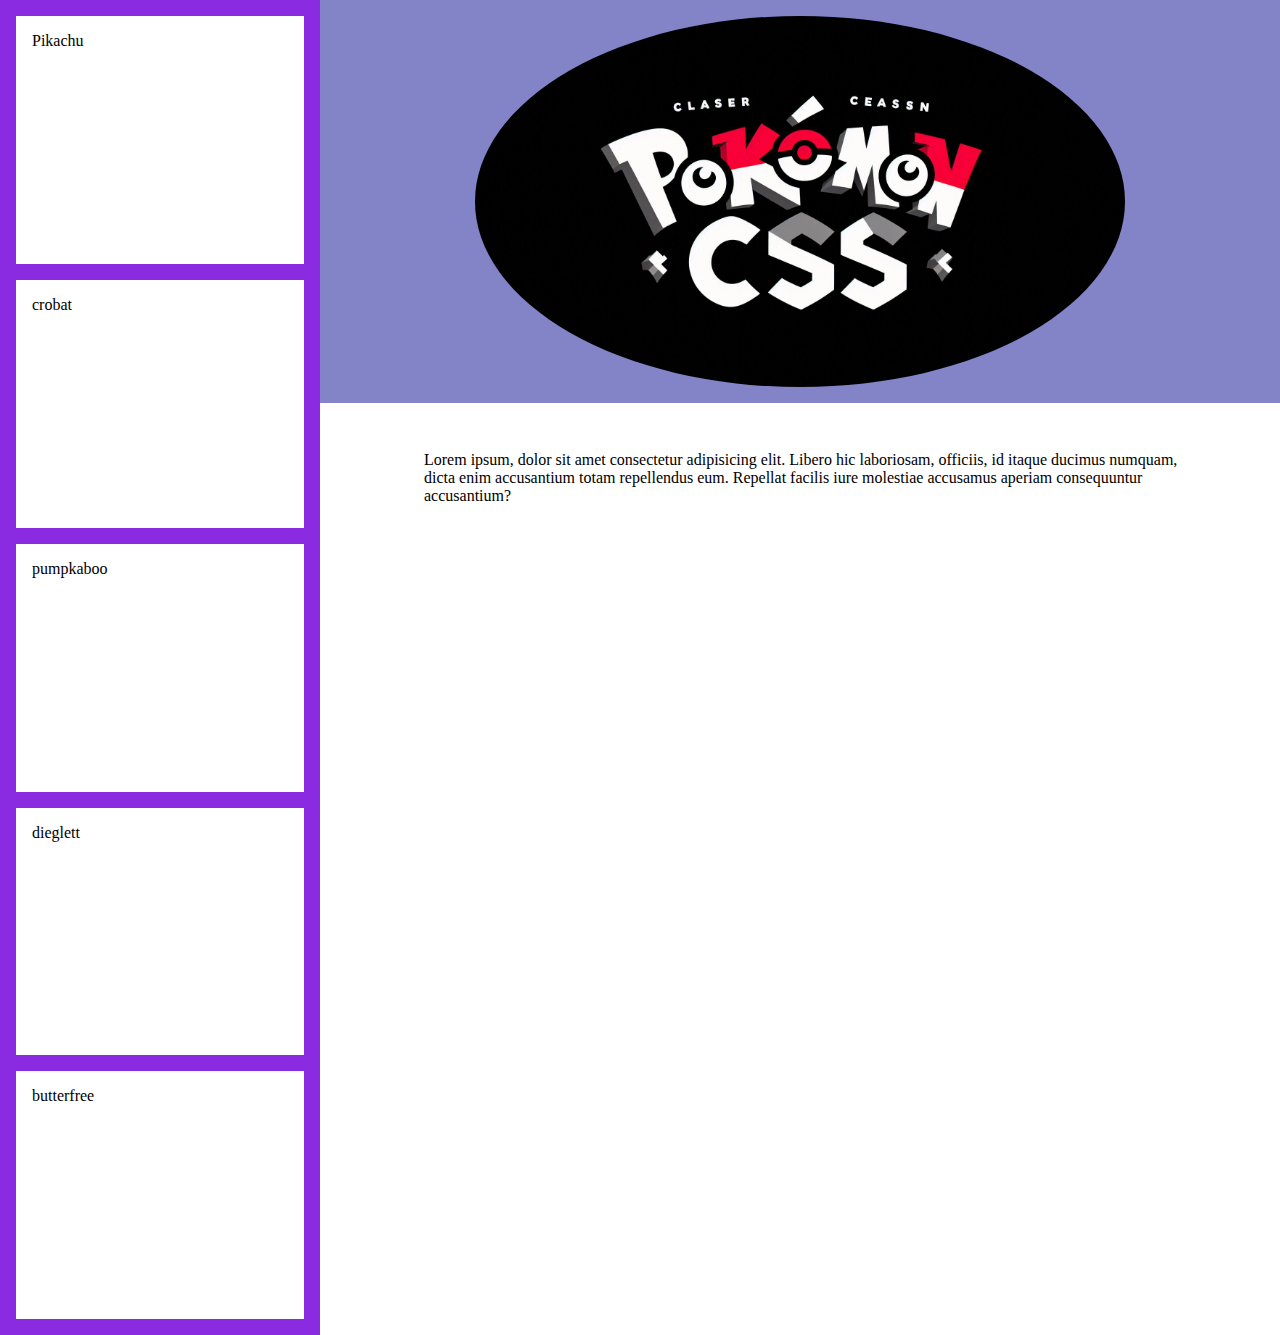
<file: flexgrid-pokemon/index.html>
<!DOCTYPE html>
<html lang="pt-br">
<head>
    <link rel="stylesheet" href="estilos.css">
    <link rel="stylesheet" href="responsividade.css">
    <meta charset="UTF-8">
    <meta name="viewport" content="width=device-width, initial-scale=1.0">
    <title>FlexGrid</title>
</head>

<body>

    <div class="header">
        <img src="img/logo.img" alt="">
        
    </div>
    <div class="sidebar">
      <div class = "item">  <a href="./pokemon-css/Pikachu/" target="alvo" rel="noopener noreferrer">Pikachu</a></div>
        <div class = "item"><a href="./pokemon-css/crobat/" target="alvo" rel="noopener noreferrer">crobat</a></div>
        <div class = "item"><a href="./pokemon-css/pumpkaboo/" target="alvo" rel="noopener noreferrer">pumpkaboo</a></div>
        <div class = "item"><a href="./pokemon-css/dieglett/" target="alvo" rel="noopener noreferrer">dieglett</a></div>
        <div class = "item"><a href="./pokemon-css/butterfree/" target="alvo" rel="noopener noreferrer">butterfree</a></div>
    </div>
    <div class="content">
        
        <iframe name ="alvo" src="principal.html"
        frameborder = "0" scrolling = "yes"
        seamless = "seamless"
        style="display:block; width:100%;
        height:100vh"></iframe>
        <!-- Redimensione a janela para mostrar recursos responsivos do CSS Grid e do CSS Flexbox! -->
    </div>
</body>
</html>
</file>
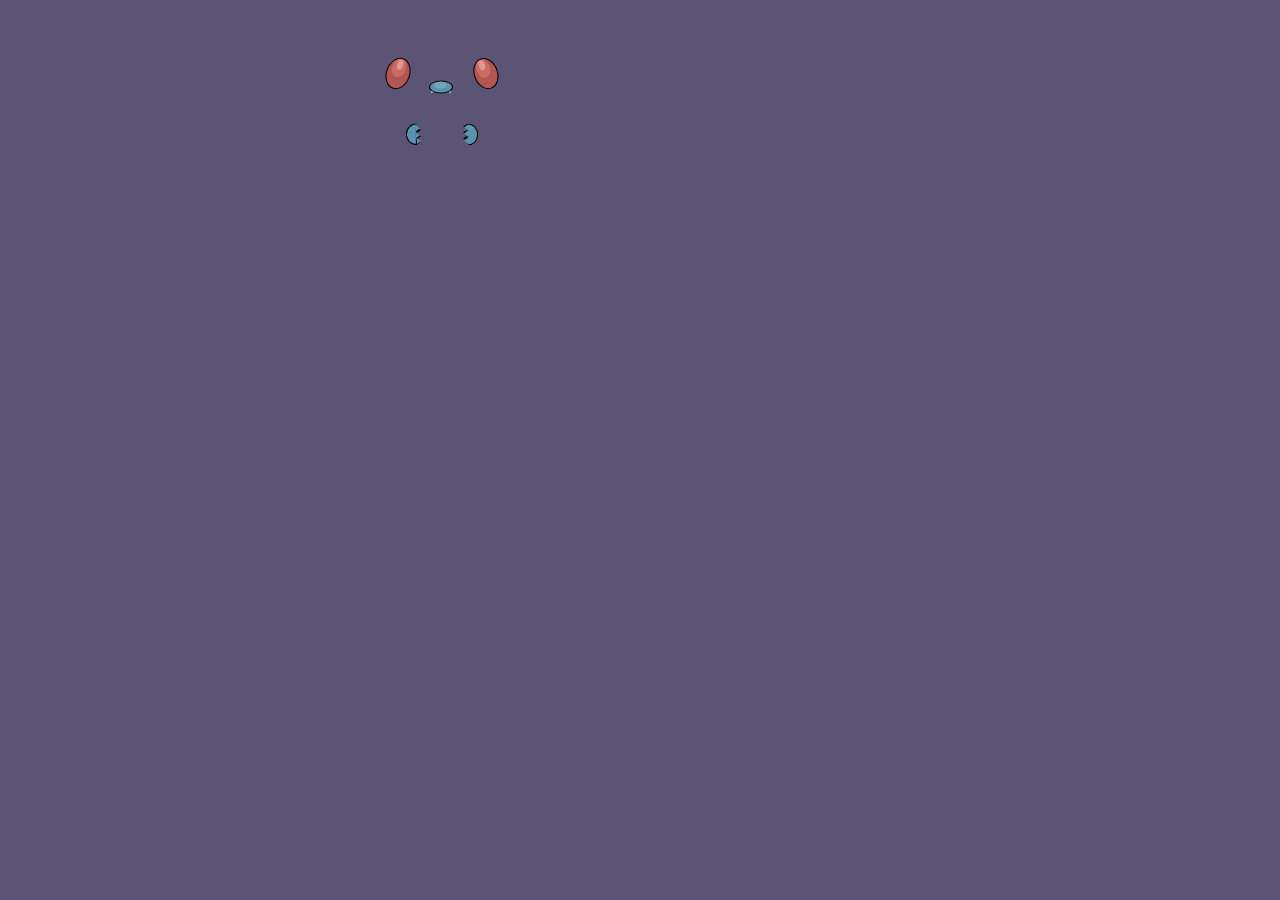
<file: flexgrid-pokemon/pokemon-css/butterfree/index.html>
<!DOCTYPE html>
<link rel="stylesheet" href="butterfree.css">
<html lang="pt-br">
<head>

    <meta charset="UTF-8">
    <meta name="viewport" content="width=device-width, initial-scale=1.0">
    <title>Document</title>
</head>
<body>
    
<div id="B12">
    <div class="eye left"></div>
    <div class="eye right"></div>
    <div class="nose"></div>
    <div class="tooth left"></div>
    <div class="tooth right"></div>
    <div class="hand left">
        <div class="fingers">
            <div class="shadow"></div>
        </div>
    </div>
    <div class="hand right">
        <div class="fingers">
            <div class="shadow"></div>
        </div>
    </div>
</div>

</body>
</html>
</file>
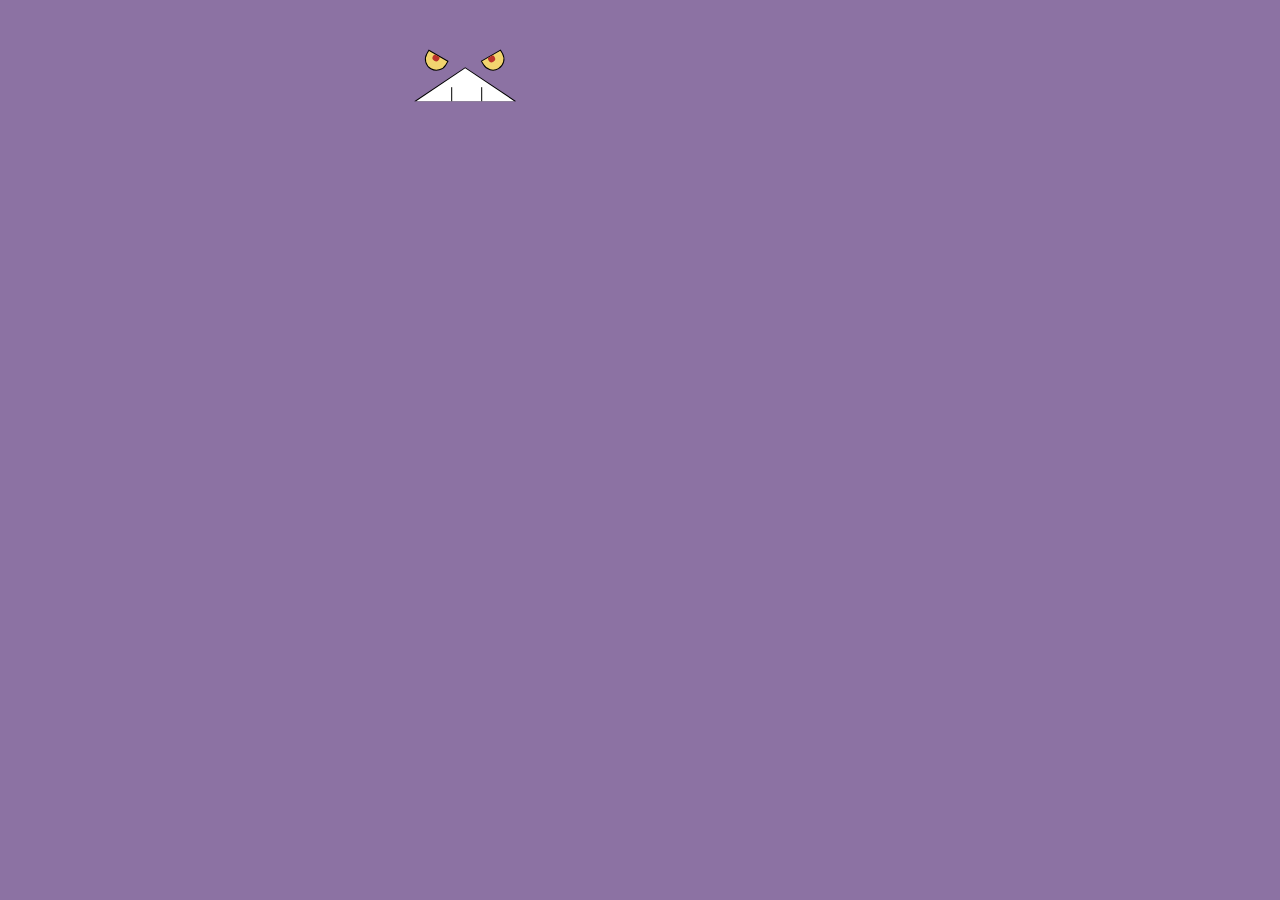
<file: flexgrid-pokemon/pokemon-css/crobat/index.html>
<!DOCTYPE html>
<html lang="pt-br">
<head>
    <link rel="stylesheet" href="crobat.css">
    <meta charset="UTF-8">
    <meta name="viewport" content="width=device-width, initial-scale=1.0">
    <title>Crobat</title>
</head>
<body>

    <div id="C169">
        <div class="eye left"></div>
        <div class="eye right"></div>
        <div class="mouth">
            <div class="mark left"></div>
            <div class="mark right"></div>
        </div>
    </div>

</body>
</html>
</file>
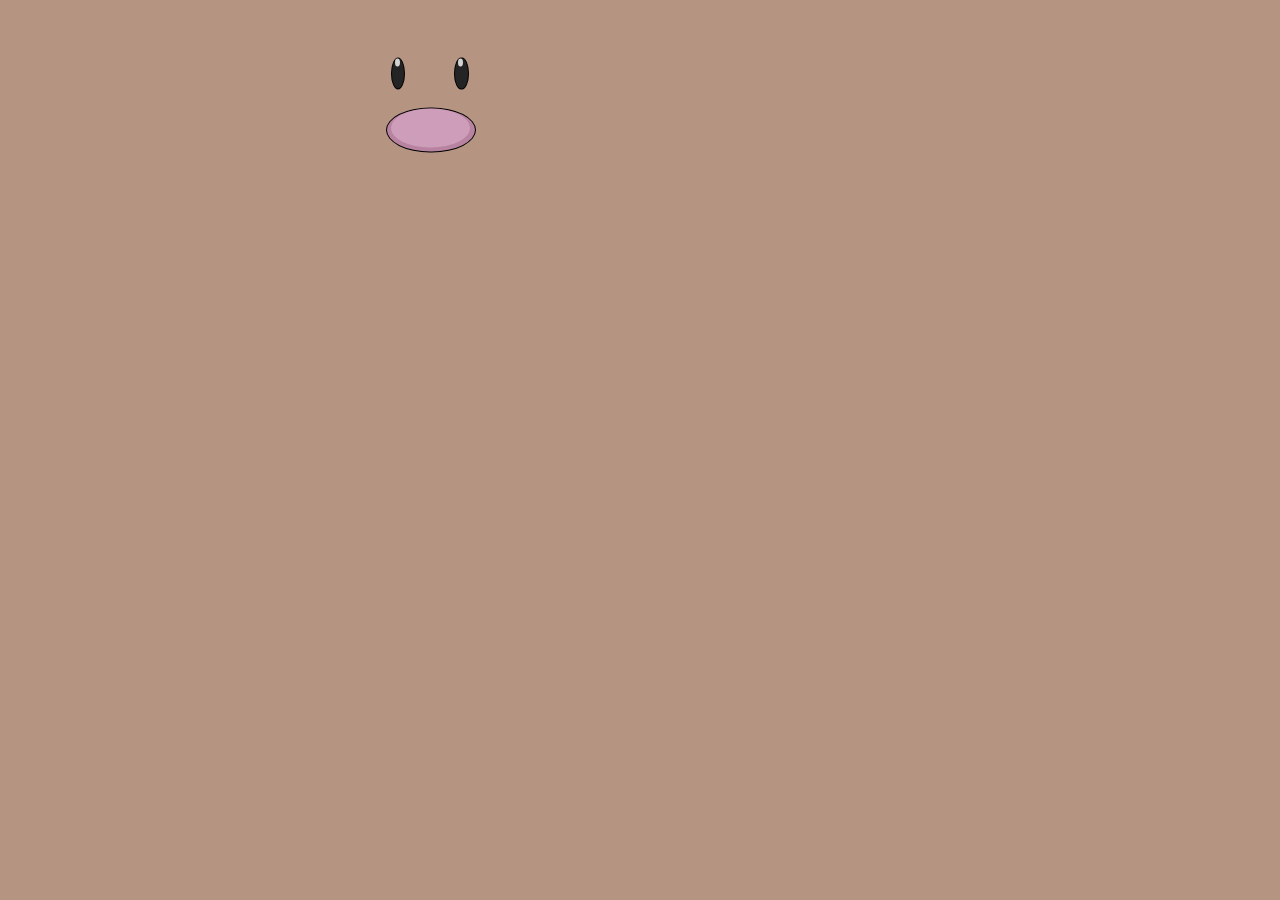
<file: flexgrid-pokemon/pokemon-css/dieglett/index.html>
<!DOCTYPE html>
<html lang="pt-br">
<head>
    <link rel="stylesheet" href="diglett.css">
    <meta charset="UTF-8">
    <meta name="viewport" content="width=device-width, initial-scale=1.0">
    <title>Diglett</title>
</head>
<body>
    
    <div id="D50">
        <div class="eye left"></div>
        <div class="eye right"></div>
        <div class="nose"></div>
    </div>

</body>
</html>
</file>
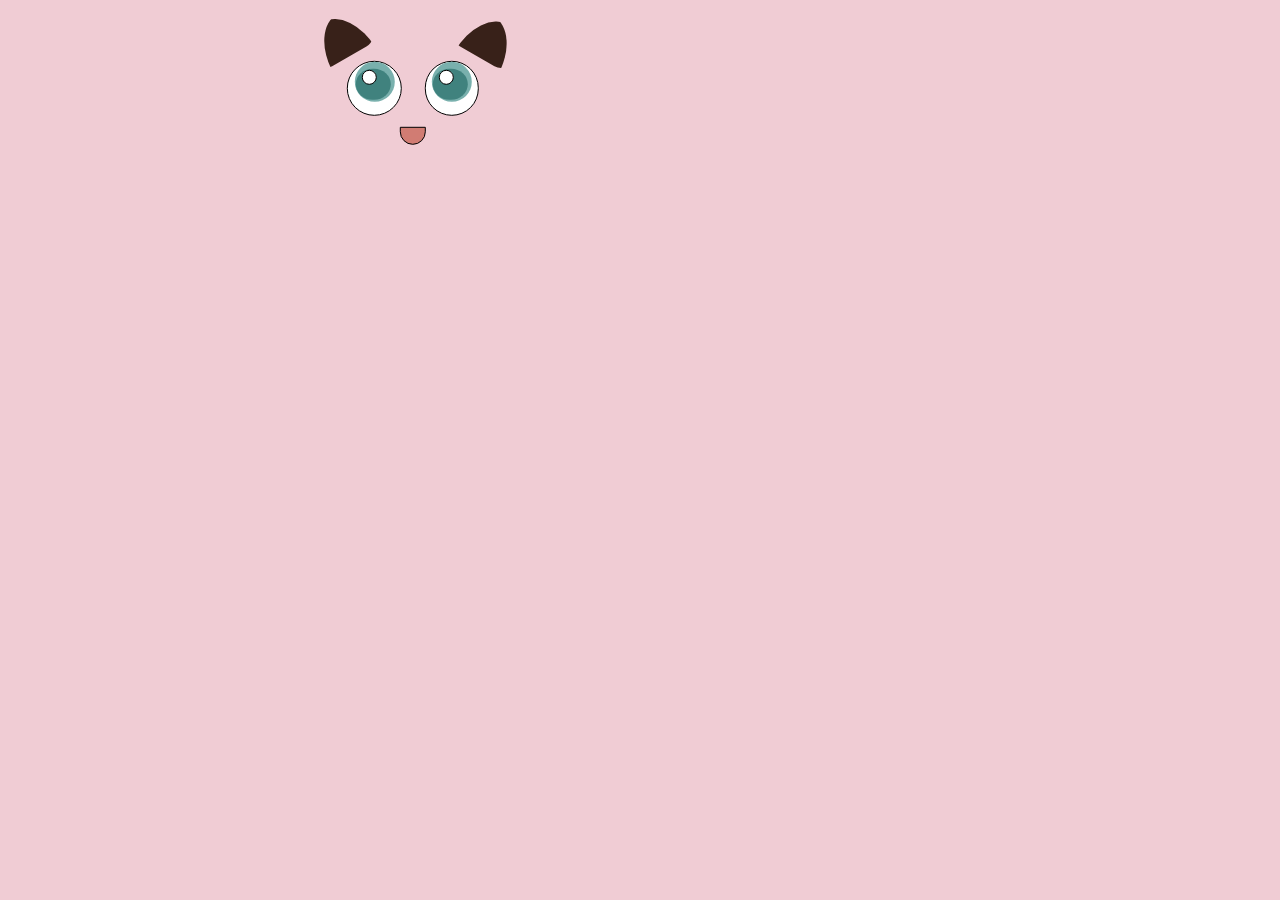
<file: flexgrid-pokemon/pokemon-css/jigglypuff/index.html>
<!DOCTYPE html>
<html lang="pt-br">
<head>
    <link rel="stylesheet" href="jigglypuff.css">
    <meta charset="UTF-8">
    <meta name="viewport" content="width=device-width, initial-scale=1.0">
    <title>jigglypuff</title>
</head>
<body>
    <div id = "J40" >
        <div class = "ear left">
          <div></div>
        </div>
        <div class = "ear right">
          <div></div>
        </div>
        <div class = "eye left">
          <div></div>
        </div>
        <div class="eye right">
          <div></div>
        </div>
        <div class="mouth"></div>
    </div> 
</body>
</html>
</file>
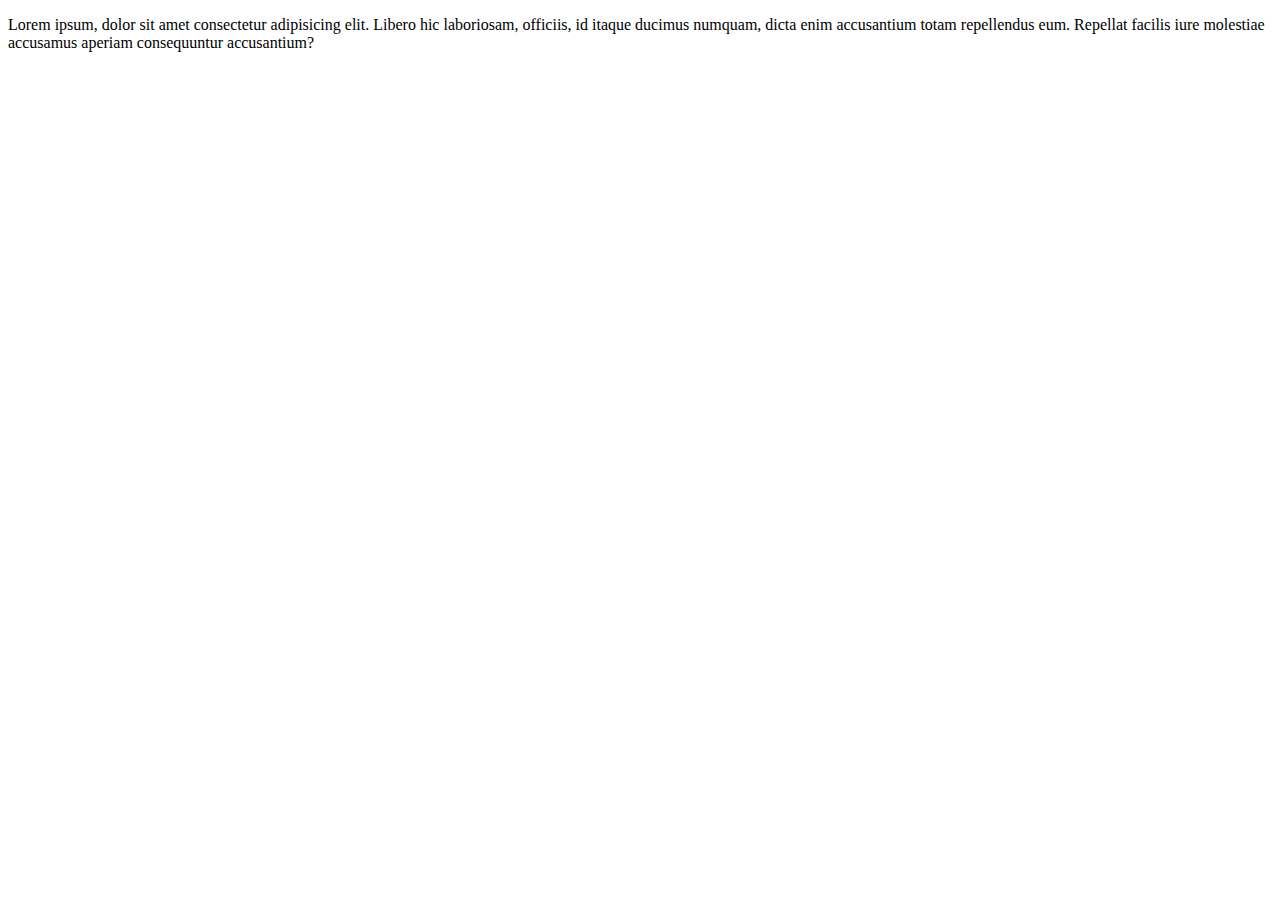
<file: flexgrid-pokemon/principal.html>
<!DOCTYPE html>
<html lang="pt-br">
<head>
    <meta charset="UTF-8">
    <meta name="viewport" content="width=device-width, initial-scale=1.0">
    <title>Document</title>
</head>
<body>
    <p>Lorem ipsum, dolor sit amet consectetur adipisicing elit. Libero hic laboriosam, officiis, id itaque ducimus numquam, dicta enim accusantium totam repellendus eum. Repellat facilis iure molestiae accusamus aperiam consequuntur accusantium?</p>
</body>
</html>
</file>
<file: flexgrid-pokemon/estilos.css>
html, body{
    margin:0;
    padding:0;
    height: 100%;
    
}

body{
    color:blue;
    display: grid;
    grid-template-columns: minmax(min-content, 25vw) 1fr;
    grid-template-rows: minmax(min-content, 15vh) 1fr;
    grid-template-areas:  'sidebar  header'
                          'sidebar  content';
}
    img{
        width: 70%;
        height: 100%;
        border-radius: 75%;
    }
    a{
        color:black;
        text-decoration: none;
    }
    a:hover{
        color:bisque;
    }
    /* a:visited{
        color:brown;
    } */

.header{
    background-color:rgba(32, 32, 156, 0.558);
    color: black;
    grid-area: header;
    display: flex;
    justify-content: center;
    align-items: center;

    padding: 1rem;
}


.sidebar{
    background-color:blueviolet;
    grid-area: sidebar;
    display: flex;
    flex-direction: column;
    justify-content: space-evenly;
    padding: 0.5rem;
    overflow: auto;

}

.item{
    flex: 1;
    background: white;
    padding: 1rem;
    margin:0.5rem;
    height: max-content;
}

.item:hover{
    color: aliceblue;
    background-color: aquamarine;
}

.content{
    background-color: white;
    color: navy;
    grid-area: content;
    padding-left: 6rem;
    padding-right: 4rem;
    padding-top: 2rem;
}
</file>
<file: flexgrid-pokemon/responsividade.css>
/* @media é um seletor do CSS que permite definir estilos para cada tipo de mídia.É uma estrutura de código que faz parte do módulo de Media Queries, que é uma tecnologia CSS que permite estilizar uma página web de acordo com determinadas condições:
-Dimensões de tela
-Relação de aspecto da tela
-Orientação do dispositivo*/

@media(max-width: 768px){
    .item{
        flex: 0;
        padding-top: 2.4rem;
        padding-bottom: 2.4rem;
    }
    .sidebar{
        justify-content: flex-start;
    }
    .content{
        padding-left: 2rem;
        padding-right: 1rem;
    }
}

@media(max-width: 480px){
    body{
        grid-template-columns: 1fr;
        grid-template-rows: minmax(min-content, 15vh) minmax(min-content, 10vh)1fr;
        grid-template-areas: 'header'
                             'sidebar'
                             'content';
    }
    .sidebar{
        flex-flow: row wrap;
        padding: 10px;
    }
    .item{
        flex: 1;
        padding: 2%;
        margin: 1%;
    }
    .header{
        padding-left: 12%;
    }
}

@media(max-widht: 3000px){
    .sidebar{
        font-size: 10.5px;
        flex-flow: row nowrap;
        padding: 7%;
    }
    .item{
        flex: 1 1 content;
    }
}
</file>
<file: flexgrid-pokemon/pokemon-css/butterfree/butterfree.css>
body{
    background-color: #5b5475;
    font-size: 100px;
}

#B12{
    zoom:0.33;
    position: absolute;
    width: 4em;
    height: 3em;
    left: 25%;
    -webkit-transform: translate(50%, 50%);
    -ms-transform: translate(50%, 50%);
    transform: translate(50%, 50%);
}

.eye{
    width: 0.67em;
    height: 0.92em;
    border: 0.03em solid black;
    background: #b35550;
    border-radius: 100%;
    position: absolute;
}

.eye.right{
    right: 0.6em;
    -webkit-transform: rotate(-20deg);
    -ms-transform: rotate(-20deg);
    transform: rotate(-20deg);
}

.eye.left{
    -webkit-transform: rotate(20deg);
    -ms-transform: rotate(20deg);
    transform: rotate(20deg);
}
.eye::after{
    width: 0.35em;
    height: 0.5em;
    border: 0.03em solid transparent;
    background: #de817a;
    content: "";
    display: block;
    position: absolute;
    border-radius: 100%;
    margin-left: 0.09em;
    opacity: 0.5;
}

.eye::before{
    width: 0.2em;
    height: 0.3em;
    background: #edc6c2;
    content: "";
    display: block;
    position: absolute;
    border-radius: 100%;
    margin-left: 0.2em;
    margin-top: 0.03em;
    opacity: 0.8;
}

.nose{
    width: 0.67em;
    height: 0.33em;
    border: 0.03em solid black;
    background: #5a93ad;
    border-radius: 100%;
    position: absolute;
    margin-top: 0.7em;
    margin-left: 1.3em;
}

.nose::after{
    background-color: #97becc;
    opacity: 0.4;
    width: 0.4em;
    height: 0.21em;
    content:"";
    display: block;
    position: absolute;
    border-radius: 100%;
    margin-left: 0.13em;
}

.tooth{
    width: 0;
    height: 0;
    position: absolute;
    border-right: 0.05em solid transparent;
    border-left: 0.05em solid transparent;
    border-top: 0.1em solid white;
    top: 1em;
    z-index: -1;
}

.tooth.right{
    left: 1.9em;
    -webkit-transform: rotate(-15deg);
    -ms-transform: rotate(-15deg);
    transform: rotate(-15deg);
}

.tooth.left{
    left: 1.35em;
    -webkit-transform: rotate(15deg);
    -ms-transform: rotate(15deg);
    transform: rotate(15deg);
}

.hand{
    position: absolute;
    height: 0.6em;
    width: 0.3em;
    border-radius: 0 0.5em 0.5em 0;
    border-right: 2px solid black;
    border-top: 2px solid black;
    border-bottom: 2px solid black;
    background-color: #5a93ad;
    top: 2em;
}

.hand .fingers,
.hand .fingers::after,
.hand .fingers::before{
    width: 0;
    height: 0;
    position: absolute;
    border-top: 0.1em solid transparent;
    border-bottom: 0.1em solid transparent;
    border-right: 0.15em solid #5a93ad;
}

.hand .fingers{
    right: 0.3em;
}

.hand .fingers::after{
    content: "";
    display: block;
    right: -0.15em;
    top: 0.1em;
}

.hand .fingers::before{
    content: "";
    display: block;
    right: -0.15em;
    top: 0.3em;
}

.hand.left{
    left: 0.6em;
    -webkit-transform: rotate(180deg);
    -ms-transform: rotate(180deg);
    transform: rotate(180deg);
}

.hand.right{
    right: 1.2em;
}

.fingers .shadow,
.fingers .shadow::after,
.fingers .shadow::before{
    width: 0;
    height: 0;
    position: absolute;
    border-top: calc(0.13em - 1px) solid transparent;
    border-bottom: calc(0.13em - 1px) solid transparent;
    border-right: calc(0.18em - 1px) solid black;
    z-index: -1;
}

.fingers .shadow{
    right: -0.15em;
    top: -0.12em;
}

.fingers .shadow::after{
    content: "";
    display: block;
    margin-top: 0.08em;
}

.fingers .shadow::before{
    content: "";
    display: block;
    margin-top: 0.28em;
}
</file>
<file: flexgrid-pokemon/pokemon-css/crobat/crobat.css>
body{
    background-color: #8c72a3;
    font-size: 70px;
}

#C169{
    zoom:0.33;
    position: absolute;
    width: 4em;
    height: 4em;
    left: 30%;
    -webkit-transform: translate(50%, 50%);
    -ms-transform: translate(50%,50%);
    transform: translate(50%, 50%);
}

.eye{
    position: absolute;
    height: .6em;
    width: .9em;
    border-radius: 0 0 .5em .5em;
    border: 2px solid black;
    background-color: #f2d46f;
    overflow: hidden;
}

.eye::after{
    content: '';
        position: absolute;
        display: block;
        width: .3em;
        height: .3em;
    background: #ba322b;
    border-radius: 100%;
    left: 30%;
    top: -10%;
}

.eye.right{
    left: 2.3em;
    -webkit-transform: rotate(-30deg);
    -ms-transform: rotate(-30deg);
    transform: rotate(-30deg);
}

.eye.left{
    right: 3.3em;
    -webkit-transform: rotate(30deg);
    -ms-transform: rotate(30deg);
    transform: rotate(30deg);
}

.mouth{
    position: absolute;
    width: 0;
    height: 0;
    border-style: solid;
    border-width: 0 150px 100px 150px;
    border-color: transparent transparent white transparent;
    top: .6em;
    left: -.6em;
    -moz-box-shadow: inset 0 0 10px #000000;
    -webkit-box-shadow: inset 0 0 10px #000000;
    box-shadow: inset 0 0 10px #000000;
}

.mouth::before{
    content: '';
    position: absolute;
    width: 0;
    height: 0;
    border-style: solid;
    border-width: 0 155px 105px 155px;
    border-color: transparent transparent black transparent;
    z-index: -1;
    left: -2.2em;
    top: -.05em;
}

.mouth .mark{
    position: absolute;
    width: .5em;
    height: .6em;
    border-left: .02em solid black;
    top: .85em;
    left: -.6em;
}

.mark.left{
    margin-left: 1.3em;
}
</file>
<file: flexgrid-pokemon/pokemon-css/dieglett/diglett.css>
body{
    background-color: #b59581;
    font-size: 100px;
}

#D50{
    zoom:0.33;
    position: absolute;
    width: 4em;
    height: 3em;
    left: 25%;
    -webkit-transform: translate(50%, 50%);
    -ms-transform: translate(50%, 50%);
    transform: translate(50%, 50%);
}

.eye{
    width: 0.37em;
    height: 0.92em;
    border: 0.03em solid black;
    background: #242424;
    border-radius: 100%;
    position: absolute;
}

.eye.right{
    right: 1.5em;
}

.eye.left{
    left: 0.15em;
}

.eye:after{
    width: 0.15em;
    height: 0.25em;
    background: white;
    content: "";
    display: block;
    position: absolute;
    border-radius: 100%;
    margin-left: 0.09em;
    opacity: 0.8;
}

.nose{
    width: 2.67em;
    height: 1.33em;
    border: 0.03em solid black;
    background: #b882a1;
    border-radius: 100%;
    position: absolute;
    margin-top: 1.5em;
}

.nose:after{
    background-color: #e3b8d3;
    opacity: 0.5;
    width: 2.4em;
    height: 1.21em;
    content: "";
    display: block;
    position: absolute;
    border-radius: 100%;
    margin-left: 0.13em;
}
</file>
<file: flexgrid-pokemon/pokemon-css/jigglypuff/jigglypuff.css>
body{
    background-color: #f0ccd4;
    font-size: 80px;
}

#J40{
    zoom:0.33;
    position: absolute;
    width: 4em;
    height: 4em;
    left: 23%;
    -webkit-transform: translate(50%, 50%);
    -ms-transform: translate(50%, 50%);
    transform: translate(50%, 50%);
}

.eye{
    width: 2em;
    height: 2em;
    border: .03em solid black;
    background: white;
    border-radius: 100%;
    position: absolute;
}

.eye.right{
    right: -1em;
}

.eye.left{
    z-index: 1;
}

.eye::after{
    width: 1.5em;
    height: 1.5em;
    border: 0em solid black;
    background: #79b0ad;
    content: '';
    display: block;
    position: absolute;
    border-radius: 100%;
    margin-left: .25em;
    margin-top: .25;
}

.eye::before {
    width: 1.3em;
    height: 1.2em;
    background: #40827e;
    content: '';
    display: block;
    position: absolute;
    border-radius: 100%;
    margin-left: .3em;
    margin-top: .25em;
    z-index: 1;
}

.eye > div{
    width: .5em;
    height: .5em;
    border: .02em solid black;
    background: white;
    border-radius: 100%;
    position: absolute;
    z-index: 1;
    margin-left: .5em;
    margin-top: .29em;
}

.mouth{
    position: absolute;
    height: .6em;
    width: .9em;
    border-radius: 0 0 .5em .5em;
    border: 2px solid black;
    background-color: #d17c73;
    top: 2.5em;
    left: 2em;
    overflow: hidden;
}

.mouth::after{
    content: '';
    position: absolute;
    display: block;
    width: .9em;
    height: .6em;
    box-shadow: 0 - .3em 0 #9b000a;
    border-top-left-radius: 100%;
    border-top-right-radius: 100%;
    opacity: 0.3;
}

.ear.right{
    left: 4.3em;
    border-radius: 20%;
    -webkit-transform: rotate(30deg);
    -ms-transform: rotate(30deg);
    transform: rotate(30deg);
}

.ear.left{
    right: 3.3em;
    border-radius: 20%;
    -webkit-transform: rotate(-30deg);
    -ms-transform: rotate(-30deg);
    transform: rotate(-30deg);
}

.ear {
    position: absolute;
    width: 200px;
    height: 200px;
    border-radius: 50%;
    background-color: none;
    overflow: hidden;
    top: -2.5em;
}

.ear div{
    position: absolute;
    width: 200px;
    height: 150%;
    top: 35%;
    left: 16%;
    border-radius: 50%;
    overflow: hidden;
}

.ear div::after{
    content: "";
    position: absolute;
    width: 100%;
    height: 100%;
    right: 25%;
    background-color: #382119;
    border-radius: 50%;
}
</file>
